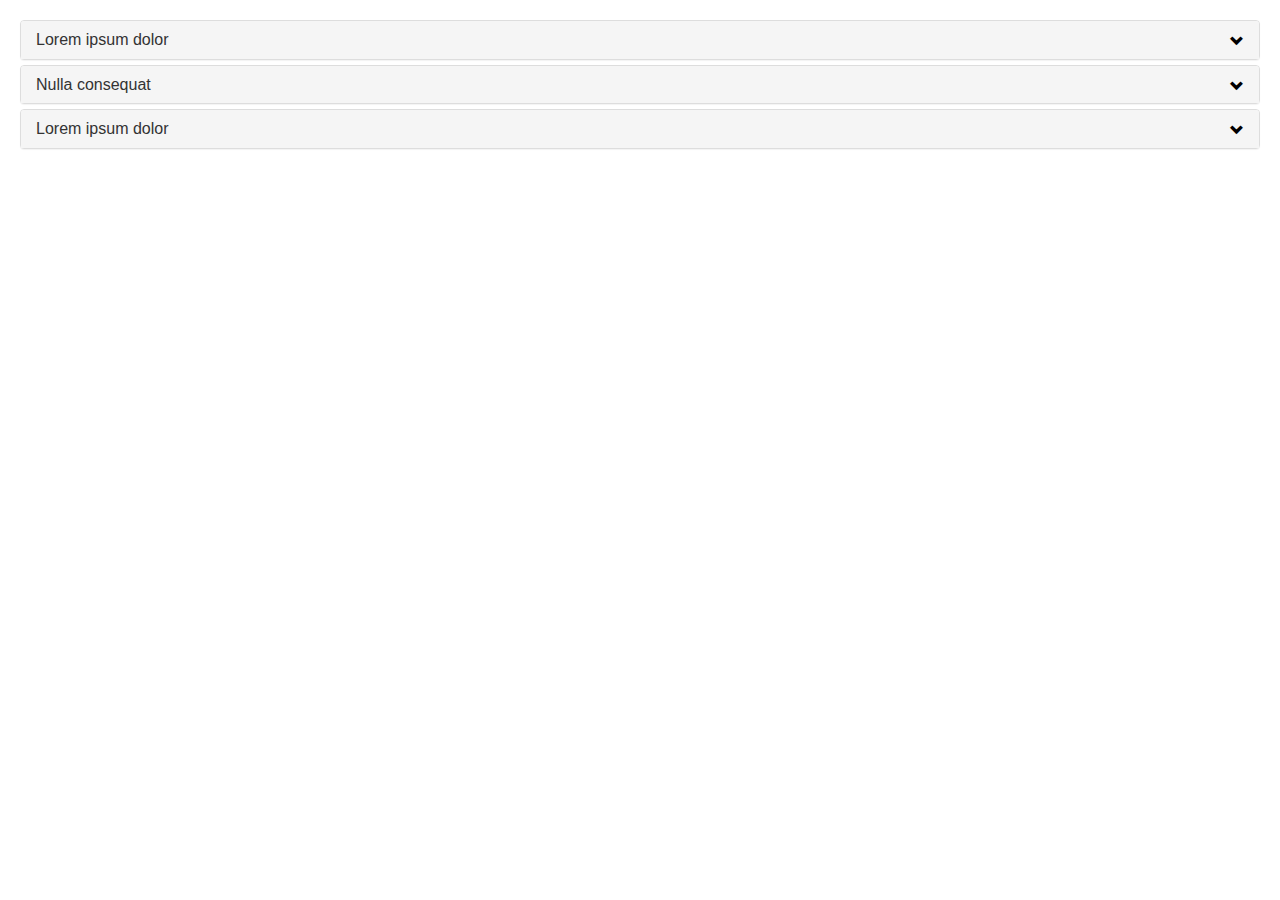
<file: contenedor-acordeon/contenedor-acordeon/index.html>
<!DOCTYPE html>
<html lang="es">
<head>
	<meta charset="utf-8" />
	<title>Contenedor Acordeón</title>
  <meta name="viewport" content="width=device-width, initial-scale=1">
	<link rel="stylesheet" href="https://maxcdn.bootstrapcdn.com/bootstrap/3.3.7/css/bootstrap.min.css">
  <script src="https://ajax.googleapis.com/ajax/libs/jquery/3.3.1/jquery.min.js"></script>
  <script src="https://maxcdn.bootstrapcdn.com/bootstrap/3.3.7/js/bootstrap.min.js"></script>
  <style>
		.xs-text{
			font-size: 60%;
			text-align: center;
		}
		.btn{
			background-color:#f5F5f5;
			border-color:#DDD;
			color:#000;
			float:right;
			padding:0px;
			border-style: none;
		}
		.btn:after {
			font-family: "Glyphicons Halflings";
			content: "\e113";
			float: right;
			margin-left: 15px;
		}
		/* Icon when the collapsible content is hidden */
		.btn.collapsed:after {
			content: "\e114";
		}
		@media (max-width: 480px) {
    .body {
        font-size: 100%;
    }
		h4{
			font-size: 175%;
		}
		#accordion{
			font-size: 85%;
		}
		a{
			font-size: 85%;
		}
		.panel-heading{
			padding: 10px 10px;
		}
}
	</style>
</head>

<body>
<div style="margin:20px">
  <div class="panel-group" id="accordion">
    <div class="panel panel-default">
      <div class="panel-heading">
        <h4 class="panel-title">
          <a data-toggle="collapse" data-parent="#accordion" href="#collapse1">Lorem ipsum dolor
						<span class="btn collapsed" data-toggle="collapse" data-target="#collapse1" data-parent="#accordion" aria-expanded="true"></span>
					</a>
				</h4>
			</div>
			<div id="collapse1" class="panel-collapse collapse">
				<div class="panel-body">
					<div class="row">
						<div class="col-md-12">
							<p>Lorem ipsum dolor sit amet, consectetuer adipiscing elit. Aenean commodo ligula eget dolor. Aenean massa. Cum sociis natoque penatibus et magnis dis parturient montes, nascetur ridiculus mus. Donec quam felis, ultricies nec, pellentesque eu, pretium quis, sem.</p>
							<p>Nulla consequat massa quis enim. Donec pede justo, fringilla vel, aliquet nec, vulputate eget, arcu. In enim justo, rhoncus ut, imperdiet a, venenatis vitae, justo. Nullam dictum felis eu pede mollis pretium. Integer tincidunt. Cras dapibus. Vivamus elementum semper nisi. Aenean vulputate eleifend tellus. Aenean leo ligula, porttitor eu, consequat vitae, eleifend ac, enim. Aliquam lorem ante, dapibus in, viverra quis, feugiat a, </p>
							<div>
								<img src="img/imagen1.jpg" width="100%" height="auto" class="img-responsive" style="max-width:500px; margin-left:auto; margin-right:auto"><br>
								<span class="xs-text">(s. a.) <em>Cirugía y los residentes, Universidad de Washington</em> [fotografía] (2008).<br>
								Tomada de <a href="https://en.wikipedia.org/wiki/File:UW_surgery_and_residents.jpg#/media/File:UW_surgery_and_residents.jpg" target="_blank">https://en.wikipedia.org/wiki/File:UW_surgery_and_residents.jpg#/media/File:UW_surgery_and_residents.jpg</a>.</span>
							</div>
							<br />
						</div>
					</div>
				</div>
			</div>
    </div>
    <div class="panel panel-default">
      <div class="panel-heading">
        <h4 class="panel-title">
          <a data-toggle="collapse" data-parent="#accordion" href="#collapse2">Nulla consequat
						<span class="btn collapsed" data-toggle="collapse" data-target="#collapse2" data-parent="#accordion"></span>
					</a>
        </h4>
      </div>
      <div id="collapse2" class="panel-collapse collapse">
        <div class="panel-body">
					<div class="row">
						<div class="col-md-12">
							<p>Lorem ipsum dolor sit amet, consectetuer adipiscing elit. Aenean commodo ligula eget dolor. Aenean massa. Cum sociis natoque penatibus et magnis dis parturient montes, nascetur ridiculus mus. Donec quam felis, ultricies nec, pellentesque eu, pretium quis, sem.</p>
							<p>Nulla consequat massa quis enim. Donec pede justo, fringilla vel, aliquet nec, vulputate eget, arcu. In enim justo, rhoncus ut, imperdiet a, venenatis vitae, justo. Nullam dictum felis eu pede mollis pretium. Integer tincidunt. Cras dapibus. Vivamus elementum semper nisi. Aenean vulputate eleifend tellus. Aenean leo ligula, porttitor eu, consequat vitae, eleifend ac, enim. Aliquam lorem ante, dapibus in, viverra quis, feugiat a, </p>
							<div>
								<img src="img/imagen2.jpg" width="100%" height="auto" class="img-responsive" style="max-width:500px;margin-left:auto; margin-right:auto" /><br>
								<span class="xs-text">ReSurge International. (2005). Uso de prendas de compresión (máscara de la cara) para controlar la formación de cicatrices [fotografía]. <br>
								Tomada de <a href="https://flic.kr/p/2pTCb" target="_blank">https://flic.kr/p/2pTCb</a></span>
							</div>
							<br>
						</div>
					</div>
				</div>
			</div>
    </div>
		<div class="panel panel-default">
			<div class="panel-heading">
				<h4 class="panel-title">
					<a data-toggle="collapse" data-parent="#accordion" href="#collapse3">Lorem ipsum dolor
						<span class="btn collapsed" data-toggle="collapse" data-target="#collapse3" data-parent="#accordion"></span>
					</a>
				</h4>
			</div>
			<div id="collapse3" class="panel-collapse collapse">
				<div class="panel-body">
					<div class="row">
						<div class="col-md-12">
							<p>La silicona se puede encontrar en gel o en láminas que se aplican por lapsos de 18 horas durante al menos tres meses. Se aduce que logra aplanar y mejorar la elasticidad de la piel afectada, al proveer de un ambiente oclusivo húmedo y el desarrollo de fuerzas electroestáticas.</p>
							<div>
								<img src="img/imagen3.jpg" width="100%" height="auto" class="img-responsive" style="max-width:500px;margin-left:auto; margin-right:auto"><br>
								<span class="xs-text">ReSurge International. (2005). Inserciones de silicona en gel y separadores Web para el estiramiento y tratamiento de cicatrices [fotografía]. <br>
								Tomada de <a href="https://flic.kr/p/2pQMA" target="_blank">https://flic.kr/p/2pQMA</a>.</span>
							</div>
							<br>
						</div>
					</div>
				</div>
			</div>
		</div>
  </div> 
</div>
    
</body>
</html>
</file>
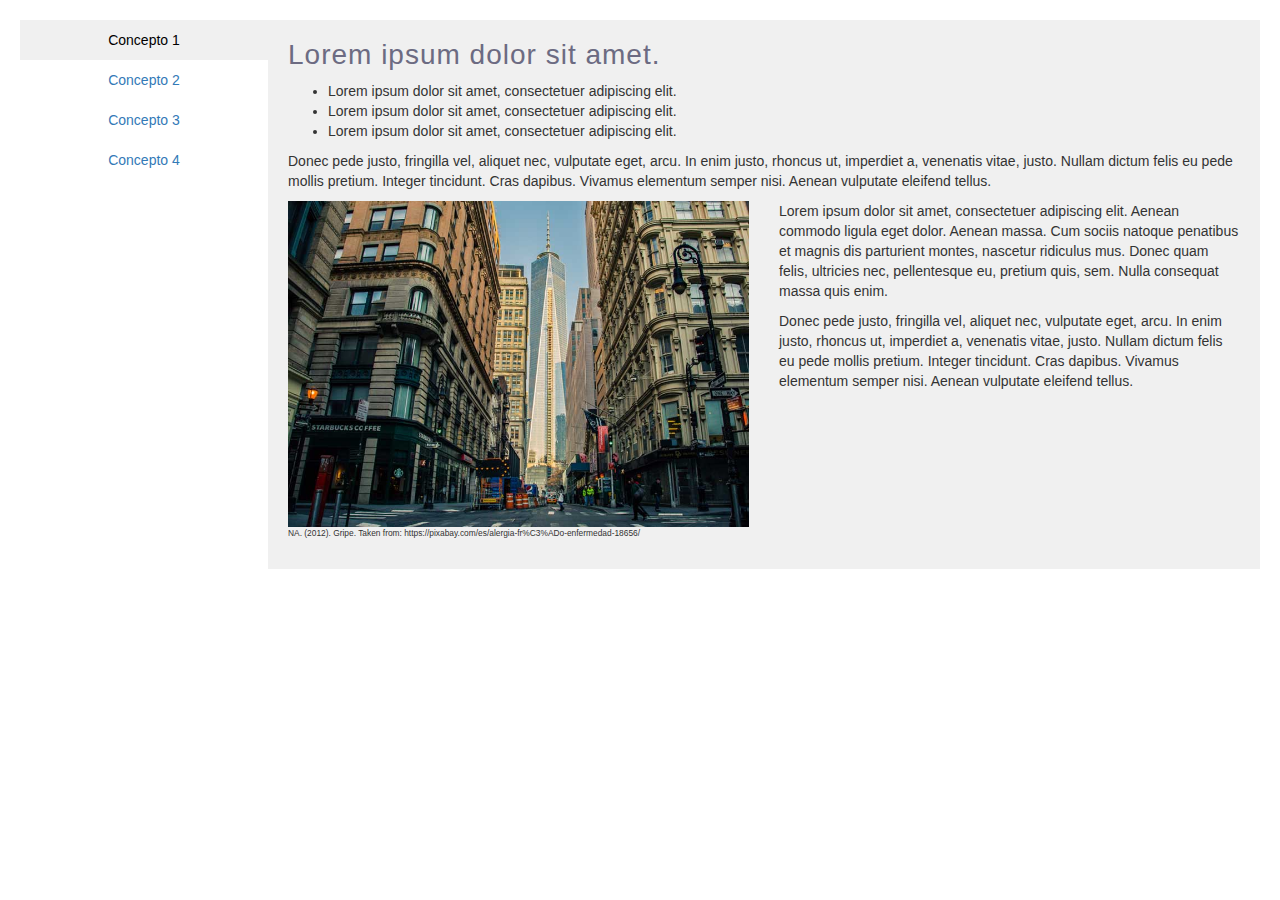
<file: fichero-conceptos-vertical/fichero-conceptos-vertical/index.html>
<!DOCTYPE html>
<html lang="en">
<head>
	<title>Fichero de Conceptos Vertical v1.1</title>
	<meta charset="utf-8">
	<meta name="viewport" content="width=device-width, initial-scale=1">
	<link rel="stylesheet" href="https://maxcdn.bootstrapcdn.com/bootstrap/3.3.7/css/bootstrap.min.css">
	<script src="https://ajax.googleapis.com/ajax/libs/jquery/3.3.1/jquery.min.js"></script>
	<script src="https://maxcdn.bootstrapcdn.com/bootstrap/3.3.7/js/bootstrap.min.js"></script>
	<style>
		.xs-text{
			font-size: 60%;
		}
		.headings-int{
			font-family: 'Open Sans', sans-serif;
			color:#6c6b82;
			letter-spacing: 1px;
			font-size: 2em;
			margin-top: 0;
		}
		/* .tab-content{
			background-color: cadetblue;
			padding: 20px;
			border-width: thin;
			border-color: #ddd;
			border-style: none solid solid solid;
			margin: 20px 0;
		} */
		.tab {
			float: left;
			width: 20%;
			height: 300px;
		}

		/* Style the buttons inside the tab */
		.tab button {
			display: block;
			background-color: inherit;
			color: #337ab7;
			padding: 10px;
			width: 100%;
			border: none;
			outline: none;
			text-align: center;
			cursor: pointer;
			transition: 0.3s;
		}

		/* Change background color of buttons on hover */
		.tab button:hover {
			background-color: #f8f8f8;
		}

		/* Create an active/current "tab button" class */
		.tab button.active {
			color: #000;
			background-color: #f0f0f0;
		}

		/* Style the tab content */
		.tabcontent {
			float: left;
			padding: 20px;
			width: 80%;
			border-left: none;
			background-color:#f0f0f0;
			margin-bottom: 20px;
			opacity: 1;
			animation: fade 0.2s linear;
			}
			@keyframes fade {
				0% { opacity: 0 }
				100% { opacity: 1 }
			}
			@media (max-width: 900px) {
			.tabcontent{
				font-size: 12px;
			}
		}
</style>
</head>
<body>
<div style="margin:20px">
	<div class="tab">
		<button class="tablinks" onclick="abrirFicha(event, 'conc1')" id="defaultOpen">Concepto 1</button>
		<button class="tablinks" onclick="abrirFicha(event, 'conc2')">Concepto 2</button>
		<button class="tablinks" onclick="abrirFicha(event, 'conc3')">Concepto 3</button>
		<button class="tablinks" onclick="abrirFicha(event, 'conc4')">Concepto 4</button>
	</div>

	<div id="conc1" class="tabcontent">
		<h3 class="headings-int">Lorem ipsum dolor sit amet.</h3>
		<ul>
			<li>Lorem ipsum dolor sit amet, consectetuer adipiscing elit.</li>
			<li>Lorem ipsum dolor sit amet, consectetuer adipiscing elit.</li>
			<li>Lorem ipsum dolor sit amet, consectetuer adipiscing elit.</li>
		</ul>
		<p>Donec pede justo, fringilla vel, aliquet nec, vulputate eget, arcu.  In  enim justo, rhoncus ut, imperdiet a, venenatis vitae, justo.  Nullam  dictum felis eu pede mollis pretium.  Integer tincidunt.  Cras dapibus.   Vivamus elementum semper nisi.  Aenean vulputate eleifend tellus.</p>
		<div class="row">
			<div class="col-sm-6 col-md-6 col-lg-6"> <img class="img-responsive" width="100%" src="img/imagen1.jpg" alt="Imagen1">
				<p class="xs-text">NA. (2012). Gripe. Taken from: https://pixabay.com/es/alergia-fr%C3%ADo-enfermedad-18656/</p>
			</div>
			<div class="col-sm-6 col-md-6 col-lg-6">
				<p>Lorem ipsum dolor sit amet, consectetuer adipiscing elit. Aenean commodo ligula eget dolor. Aenean massa. Cum sociis natoque penatibus et magnis dis parturient montes, nascetur ridiculus mus. Donec quam felis, ultricies nec, pellentesque eu, pretium quis, sem. Nulla consequat massa quis enim.</p>
				<p>Donec pede justo, fringilla vel, aliquet nec, vulputate eget, arcu. In enim justo, rhoncus ut, imperdiet a, venenatis vitae, justo. Nullam dictum felis eu pede mollis pretium. Integer tincidunt. Cras dapibus. Vivamus elementum semper nisi. Aenean vulputate eleifend tellus. </p>
			</div>
		</div>
	</div>

	<div id="conc2" class="tabcontent">
		<h3 class="headings-int">Lorem ipsum dolor.</h3>
		<p>Donec quam felis, ultricies nec, pellentesque eu, pretium quis, sem. </p>
		<div class="row">
			<div class="col-sm-6 col-md-6 col-lg-6"> <img class="img-responsive" width="100%" src="img/imagen3.jpg" alt="Imagen1">
				<p class="xs-text">NA. (2012). Blogs. Taken from: https://pixabay.com/es/blogs-equipo-mujeres-ni%C3%B1a-internet-15968/</p>
				<ul class="list-int">
					<li>Aenean commodo ligula eget dolor. Aenean massa.</li>
					<li>Aenean commodo ligula eget dolor. Aenean massa.</li>
				</ul>
			</div>
			<div class="col-sm-6 col-md-6 col-lg-6"> <img class="img-responsive" width="100%" src="img/imagen1.jpg" alt="Imagen1">
				<p class="xs-text">NA. (2012). Blogs. Taken from: https://pixabay.com/es/blogs-equipo-mujeres-ni%C3%B1a-internet-15968/</p>
				<ul class="list-int">
					<li>Aenean commodo ligula eget dolor. Aenean massa. </li>
					<li>Aenean commodo ligula eget dolor. Aenean massa.</li>
				</ul>
			</div>
		</div>
		<div class="row">
			<div class="col-sm-6 col-md-6 col-lg-6"> <img class="img-responsive" width="100%" src="img/imagen2.jpg" alt="Imagen1">
				<p class="xs-text">NA. (2012). Blogs. Taken from: https://pixabay.com/es/blogs-equipo-mujeres-ni%C3%B1a-internet-15968/</p>
				<ul class="list-int">
					<li>Aenean commodo ligula eget dolor. Aenean massa.</li>
					<li>Aenean commodo ligula eget dolor. Aenean massa. </li>
				</ul>
			</div>
			<div class="col-sm-6 col-md-6 col-lg-6"> <img class="img-responsive" width="100%" src="img/imagen3.jpg" alt="Imagen1">
				<p class="xs-text">NA. (2012). Blogs. Taken from: https://pixabay.com/es/blogs-equipo-mujeres-ni%C3%B1a-internet-15968/</p>
				<ul class="list-int">
					<li>Aenean commodo ligula eget dolor. Aenean massa.</li>
					<li>Aenean commodo ligula eget dolor. Aenean massa.</li>
				</ul>
			</div>
		</div>
	</div>

	<div id="conc3" class="tabcontent">
		<h3 class="headings-int">Lorem ipsum dolor sit amet.</h3>
		<p>Donec quam felis, ultricies nec, pellentesque eu, pretium quis, sem. </p>
		<ul>
			<li>Lorem ipsum dolor sit amet, consectetuer adipiscing elit.</li>
			<li>Lorem ipsum dolor sit amet, consectetuer adipiscing elit.</li>
		</ul>
		<div class="row">
			<div class="col-sm-3 col-md-3 col-lg-3"> <img class="img-responsive" width="100%" src="img/imagen1.jpg" alt="Imagen1">
				<p class="xs-text">NA. (2012). Blogs. Taken from: https://pixabay.com/es/blogs-equipo-mujeres-ni%C3%B1a-internet-15968/</p>
				<ul class="list-int">
					<li>Aenean commodo ligula eget dolor. Aenean massa. </li>
					<li>Aenean commodo ligula eget dolor. Aenean massa.</li>
				</ul>
			</div>
			<div class="col-sm-6 col-md-6 col-lg-6"> <img class="img-responsive" width="100%" src="img/imagen3.jpg" alt="Imagen1">
				<p class="xs-text">NA. (2012). Blogs. Taken from: https://pixabay.com/es/blogs-equipo-mujeres-ni%C3%B1a-internet-15968/</p>
				<ul class="list-int">
					<li>Aenean commodo ligula eget dolor. Aenean massa.</li>
				</ul>
			</div>
			<div class="col-sm-3 col-md-3 col-lg-3"> <img class="img-responsive" width="100%" src="img/imagen2.jpg" alt="Imagen1">
				<p class="xs-text">NA. (2012). Blogs. Taken from: https://pixabay.com/es/blogs-equipo-mujeres-ni%C3%B1a-internet-15968/</p>
				<ul class="list-int">
					<li>Aenean commodo ligula eget dolor. Aenean massa.</li>
					<li>Aenean commodo ligula eget dolor. Aenean massa. </li>
					<li>Aenean commodo ligula eget dolor. Aenean massa. </li>
				</ul>
			</div>
		</div>
	</div>

	<div id="conc4" class="tabcontent">
		<h3 class="headings-int">Lorem ipsum dolor sit amet.</h3>
		<ul>
			<li>Lorem ipsum dolor sit amet, consectetuer adipiscing elit.</li>
			<li>Lorem ipsum dolor sit amet, consectetuer adipiscing elit.</li>
			<li>Lorem ipsum dolor sit amet, consectetuer adipiscing elit.</li>
		</ul>
		<p>Donec pede justo, fringilla vel, aliquet nec, vulputate eget, arcu.  In  enim justo, rhoncus ut, imperdiet a, venenatis vitae, justo.  Nullam  dictum felis eu pede mollis pretium.  Integer tincidunt.  Cras dapibus.   Vivamus elementum semper nisi.  Aenean vulputate eleifend tellus.</p>
		<div class="row">
			<div class="col-sm-12 col-md-12 col-lg-12"> <img class="img-responsive" width="100%" src="img/imagen3.jpg" alt="Imagen1">
				<p class="xs-text">NA. (2012). Gripe. Taken from: https://pixabay.com/es/alergia-fr%C3%ADo-enfermedad-18656/</p>
			</div>
		</div>
	</div>
</div>
<script>
	function abrirFicha(evt, ficha) {
		var i, tabcontent, tablinks;

		tabcontent = document.getElementsByClassName("tabcontent");
		for (i = 0; i < tabcontent.length; i++) {
			tabcontent[i].style.display = "none";
		}
		tablinks = document.getElementsByClassName("tablinks");
		for (i = 0; i < tablinks.length; i++) {
			tablinks[i].className = tablinks[i].className.replace(" active", "");
		}
		document.getElementById(ficha).style.display = "block";
		evt.currentTarget.className += " active fade in";
	}

	// Get the element with id="defaultOpen" and click on it
	document.getElementById("defaultOpen").click();
</script>

</body>
</html>
</file>
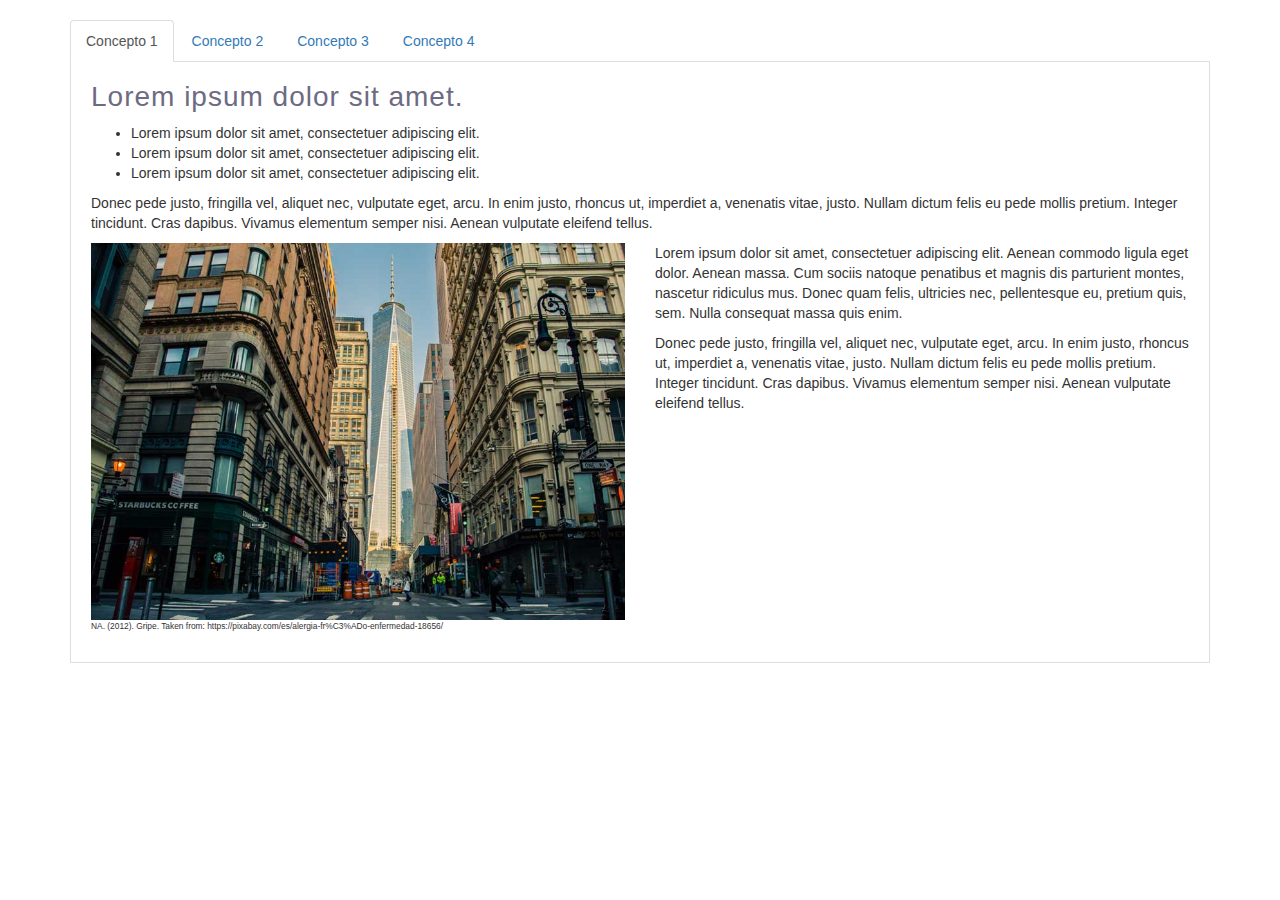
<file: fichero-conceptos/fichero-conceptos/index.html>
<!DOCTYPE html>
<html lang="es">
<head>
	<title>Fichero de Conceptos</title>
	<meta charset="utf-8">
	<meta name="viewport" content="width=device-width, initial-scale=1">
	<link rel="stylesheet" href="https://maxcdn.bootstrapcdn.com/bootstrap/3.3.7/css/bootstrap.min.css">
	<script src="https://ajax.googleapis.com/ajax/libs/jquery/3.3.1/jquery.min.js"></script>
	<script src="https://maxcdn.bootstrapcdn.com/bootstrap/3.3.7/js/bootstrap.min.js"></script>
	<style>
		.xs-text{
			font-size: 60%;
		}
		.headings-int{
			font-family: 'Open Sans', sans-serif;
			color:#6c6b82;
			letter-spacing: 1px;
			font-size: 2em;
			margin-top: 0;
		}
		.tab-content{
			/* background-color: cadetblue; */
			padding: 20px;
			border-width: thin;
			border-color: #ddd;
			border-style: none solid solid solid;
			margin-bottom: 20px;
		}
		@media (max-width: 900px) {
			.tab-content{
				font-size: 12px;
			}
		}
	</style>
</head>
<body>
<div class="container">
	<!-- <h2>Descripción</h2>
	<p>En este recurso se da clic en cada concepto para que muestre su información correspondiente.<br />
		Se recomienda la inclusión de imágenes para reforzar los contenidos textuales.
	</p>
 -->
	<ul class="nav nav-tabs" style="padding-top: 20px;">
		<li class="active"><a data-toggle="tab" href="#conc1">Concepto 1</a></li>
		<li><a data-toggle="tab" href="#conc2">Concepto 2</a></li>
		<li><a data-toggle="tab" href="#conc3">Concepto 3</a></li>
		<li><a data-toggle="tab" href="#conc4">Concepto 4</a></li>
	</ul>

	<div class="tab-content">
		<div id="conc1" class="tab-pane fade in active">
			<h3 class="headings-int">Lorem ipsum dolor sit amet.</h3>
			<ul>
				<li>Lorem ipsum dolor sit amet, consectetuer adipiscing elit.</li>
				<li>Lorem ipsum dolor sit amet, consectetuer adipiscing elit.</li>
				<li>Lorem ipsum dolor sit amet, consectetuer adipiscing elit.</li>
			</ul>
			<p>Donec pede justo, fringilla vel, aliquet nec, vulputate eget, arcu.  In  enim justo, rhoncus ut, imperdiet a, venenatis vitae, justo.  Nullam  dictum felis eu pede mollis pretium.  Integer tincidunt.  Cras dapibus.   Vivamus elementum semper nisi.  Aenean vulputate eleifend tellus.</p>
			<div class="row">
				<div class="col-sm-6 col-md-6 col-lg-6"> <img class="img-responsive" width="100%" src="img/imagen1.jpg" alt="Imagen1">
					<p class="xs-text">NA. (2012). Gripe. Taken from: https://pixabay.com/es/alergia-fr%C3%ADo-enfermedad-18656/</p>
				</div>
				<div class="col-sm-6 col-md-6 col-lg-6">
					<p>Lorem ipsum dolor sit amet, consectetuer adipiscing elit. Aenean commodo ligula eget dolor. Aenean massa. Cum sociis natoque penatibus et magnis dis parturient montes, nascetur ridiculus mus. Donec quam felis, ultricies nec, pellentesque eu, pretium quis, sem. Nulla consequat massa quis enim.</p>
					<p>Donec pede justo, fringilla vel, aliquet nec, vulputate eget, arcu. In enim justo, rhoncus ut, imperdiet a, venenatis vitae, justo. Nullam dictum felis eu pede mollis pretium. Integer tincidunt. Cras dapibus. Vivamus elementum semper nisi. Aenean vulputate eleifend tellus. </p>
				</div>
			</div>
		</div>
		<div id="conc2" class="tab-pane fade">
			<h3 class="headings-int">Lorem ipsum dolor.</h3>
			<p>Donec quam felis, ultricies nec, pellentesque eu, pretium quis, sem. </p>
			<div class="row">
				<div class="col-sm-6 col-md-6 col-lg-6"> <img class="img-responsive" width="100%" src="img/imagen3.jpg" alt="Imagen1">
					<p class="xs-text">NA. (2012). Blogs. Taken from: https://pixabay.com/es/blogs-equipo-mujeres-ni%C3%B1a-internet-15968/</p>
					<ul class="list-int">
						<li>Aenean commodo ligula eget dolor. Aenean massa.</li>
						<li>Aenean commodo ligula eget dolor. Aenean massa.</li>
					</ul>
				</div>
				<div class="col-sm-6 col-md-6 col-lg-6"> <img class="img-responsive" width="100%" src="img/imagen1.jpg" alt="Imagen1">
					<p class="xs-text">NA. (2012). Blogs. Taken from: https://pixabay.com/es/blogs-equipo-mujeres-ni%C3%B1a-internet-15968/</p>
					<ul class="list-int">
						<li>Aenean commodo ligula eget dolor. Aenean massa. </li>
						<li>Aenean commodo ligula eget dolor. Aenean massa.</li>
					</ul>
				</div>
			</div>
			<div class="row">
				<div class="col-sm-6 col-md-6 col-lg-6"> <img class="img-responsive" width="100%" src="img/imagen2.jpg" alt="Imagen1">
					<p class="xs-text">NA. (2012). Blogs. Taken from: https://pixabay.com/es/blogs-equipo-mujeres-ni%C3%B1a-internet-15968/</p>
					<ul class="list-int">
						<li>Aenean commodo ligula eget dolor. Aenean massa.</li>
						<li>Aenean commodo ligula eget dolor. Aenean massa. </li>
					</ul>
				</div>
				<div class="col-sm-6 col-md-6 col-lg-6"> <img class="img-responsive" width="100%" src="img/imagen3.jpg" alt="Imagen1">
					<p class="xs-text">NA. (2012). Blogs. Taken from: https://pixabay.com/es/blogs-equipo-mujeres-ni%C3%B1a-internet-15968/</p>
					<ul class="list-int">
						<li>Aenean commodo ligula eget dolor. Aenean massa.</li>
						<li>Aenean commodo ligula eget dolor. Aenean massa.</li>
					</ul>
				</div>
			</div>
		</div>
		<div id="conc3" class="tab-pane fade">
			<h3 class="headings-int">Lorem ipsum dolor sit amet.</h3>
			<p>Donec quam felis, ultricies nec, pellentesque eu, pretium quis, sem. </p>
			<ul>
				<li>Lorem ipsum dolor sit amet, consectetuer adipiscing elit.</li>
				<li>Lorem ipsum dolor sit amet, consectetuer adipiscing elit.</li>
			</ul>
			<div class="row">
				<div class="col-sm-3 col-md-3 col-lg-3"> <img class="img-responsive" width="100%" src="img/imagen1.jpg" alt="Imagen1">
					<p class="xs-text">NA. (2012). Blogs. Taken from: https://pixabay.com/es/blogs-equipo-mujeres-ni%C3%B1a-internet-15968/</p>
					<ul class="list-int">
						<li>Aenean commodo ligula eget dolor. Aenean massa. </li>
						<li>Aenean commodo ligula eget dolor. Aenean massa.</li>
					</ul>
				</div>
				<div class="col-sm-6 col-md-6 col-lg-6"> <img class="img-responsive" width="100%" src="img/imagen3.jpg" alt="Imagen1">
					<p class="xs-text">NA. (2012). Blogs. Taken from: https://pixabay.com/es/blogs-equipo-mujeres-ni%C3%B1a-internet-15968/</p>
					<ul class="list-int">
						<li>Aenean commodo ligula eget dolor. Aenean massa.</li>
					</ul>
				</div>
				<div class="col-sm-3 col-md-3 col-lg-3"> <img class="img-responsive" width="100%" src="img/imagen2.jpg" alt="Imagen1">
					<p class="xs-text">NA. (2012). Blogs. Taken from: https://pixabay.com/es/blogs-equipo-mujeres-ni%C3%B1a-internet-15968/</p>
					<ul class="list-int">
						<li>Aenean commodo ligula eget dolor. Aenean massa.</li>
						<li>Aenean commodo ligula eget dolor. Aenean massa. </li>
						<li>Aenean commodo ligula eget dolor. Aenean massa. </li>
					</ul>
				</div>
			</div>
		</div>
		<div id="conc4" class="tab-pane fade">
			<h3 class="headings-int">Lorem ipsum dolor sit amet.</h3>
			<ul>
				<li>Lorem ipsum dolor sit amet, consectetuer adipiscing elit.</li>
				<li>Lorem ipsum dolor sit amet, consectetuer adipiscing elit.</li>
				<li>Lorem ipsum dolor sit amet, consectetuer adipiscing elit.</li>
			</ul>
			<p>Donec pede justo, fringilla vel, aliquet nec, vulputate eget, arcu.  In  enim justo, rhoncus ut, imperdiet a, venenatis vitae, justo.  Nullam  dictum felis eu pede mollis pretium.  Integer tincidunt.  Cras dapibus.   Vivamus elementum semper nisi.  Aenean vulputate eleifend tellus.</p>
			<div class="row">
				<div class="col-sm-12 col-md-12 col-lg-12"> <img class="img-responsive" width="100%" src="img/imagen3.jpg" alt="Imagen1">
					<p class="xs-text">NA. (2012). Gripe. Taken from: https://pixabay.com/es/alergia-fr%C3%ADo-enfermedad-18656/</p>
				</div>
			</div>
		</div>
	</div>
</div>

</body>
</html>
</file>
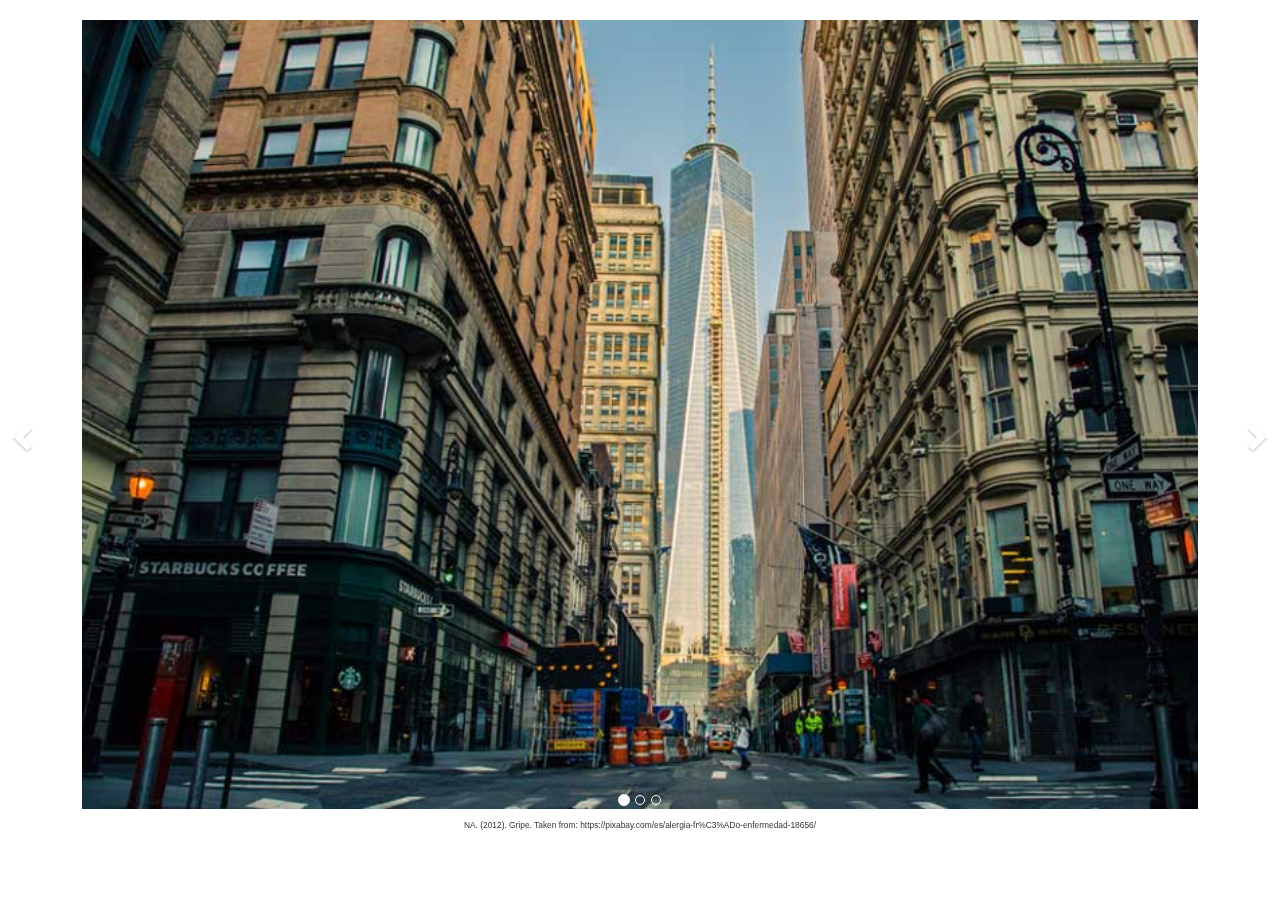
<file: galeria-imagenes/galeria-imagenes/index.html>
<!DOCTYPE html>
<html lang="es">
<head>
  <title>Galería de Imágenes (Carrusel)</title>
  <meta charset="utf-8">
  <meta name="viewport" content="width=device-width, initial-scale=1">
  <link rel="stylesheet" href="https://maxcdn.bootstrapcdn.com/bootstrap/3.3.7/css/bootstrap.min.css">
  <script src="https://ajax.googleapis.com/ajax/libs/jquery/3.3.1/jquery.min.js"></script>
  <script src="https://maxcdn.bootstrapcdn.com/bootstrap/3.3.7/js/bootstrap.min.js"></script>
  <style>
    .carousel-inner > .item > img,
    .carousel-inner > .item > a > img {
      margin: auto;
    }
    .xs-text{
      font-size: 60%;
      text-align: center;
      padding-top: 10px;
    }
    a.left1, a.right1{
      margin: 20% 0;
      width: 0%;
    }
    .responsive{
      width: 90%;
      max-width: 300px;
      height: auto;
    }
	</style>
  </head>
<body>

<div style="margin:20px">
  <div id="myCarousel" class="carousel slide" data-ride="carousel">
    <!-- Indicators -->
    <ol class="carousel-indicators">
      <li data-target="#myCarousel" data-slide-to="0" class="active"></li>
      <li data-target="#myCarousel" data-slide-to="1"></li>
      <li data-target="#myCarousel" data-slide-to="2"></li>
    </ol>

    <!-- bloque para imagenes -->
    <div class="carousel-inner">
      <div class="item active">
        <img src="img/imagen1.jpg" alt="Imagen 1" class="responsive">
        <p class="xs-text">NA. (2012). Gripe. Taken from: https://pixabay.com/es/alergia-fr%C3%ADo-enfermedad-18656/</p>
      </div>

      <div class="item">
        <img src="img/imagen2.jpg" alt="Imagen 2" class="responsive">
        <p class="xs-text">NA. (2012). Gripe. Taken from: https://pixabay.com/es/alergia-fr%C3%ADo-enfermedad-18656/</p>
      </div>
    
      <div class="item">
        <img src="img/imagen3.jpg" alt="Imagen 3" class="responsive">
        <p class="xs-text">NA. (2012). Gripe. Taken from: https://pixabay.com/es/alergia-fr%C3%ADo-enfermedad-18656/</p>
      </div>
    </div>

    <!-- controles izquierdo y derecho -->
    <a class="left left1 carousel-control" href="#myCarousel" data-slide="prev">
      <span class="glyphicon glyphicon-chevron-left"></span>
      <span class="sr-only">Anterior</span>
    </a>
    <a class="right right1 carousel-control" href="#myCarousel" data-slide="next">
      <span class="glyphicon glyphicon-chevron-right"></span>
      <span class="sr-only">Siguiente</span>
    </a>
  </div>
</div>

</body>
</html>
</file>
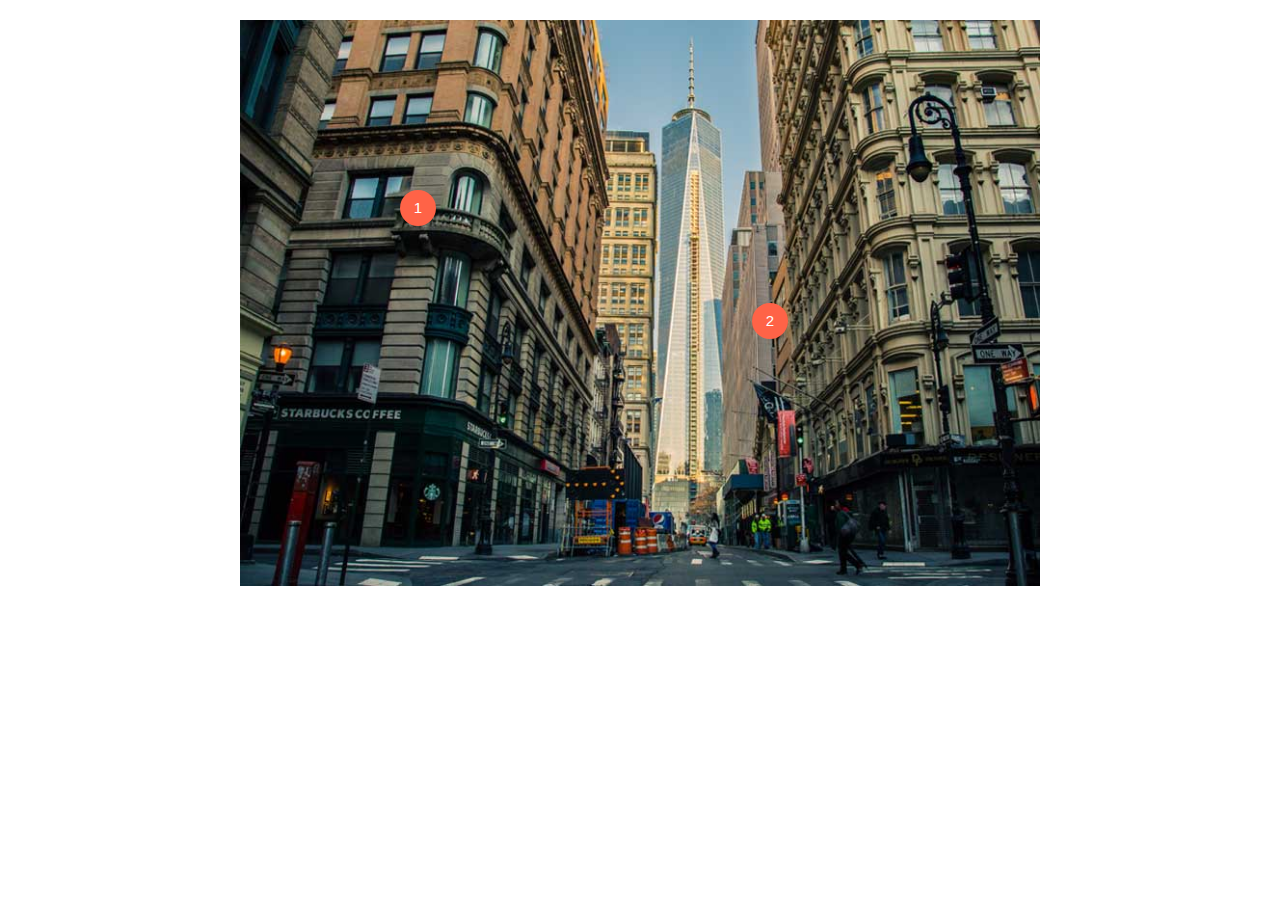
<file: hot-spot/hot-spot/index.html>
<!DOCTYPE html>
<html lang="es">
<head>
	<title>Nuevo Hot Spot</title>
	<meta charset="utf-8">
	<meta name="viewport" content="width=device-width, initial-scale=1">
	<link rel="stylesheet" href="https://maxcdn.bootstrapcdn.com/bootstrap/3.3.7/css/bootstrap.min.css">
	<script src="https://ajax.googleapis.com/ajax/libs/jquery/3.3.1/jquery.min.js"></script>
	<script src="https://maxcdn.bootstrapcdn.com/bootstrap/3.3.7/js/bootstrap.min.js"></script>
	<link rel="stylesheet" href="css/estilos_hotspot.css">
	<script src="js/hotspot.js"></script>
</head>

<body>
	<div class="map">
		<img src="img/imagen1.jpg" alt="" class="img-responsive" />
		<div class="map-item map-item1">
			<a class="marker marker1" href="#marker1">1</a>
			<aside id="marker1" class="map-popup">
				<h3 class="popup-title">Popup Title</h3>
				<p>Lorem ipsum dolor sit amet, consectetur adipisicing elit. Quia pariatur laudantium deserunt minima delectus illum dolor, nesciunt sit iure, debitis eligendi blanditiis, tempore quidem cupiditate quaerat incidunt sapiente aliquam?Lorem ipsum dolor sit amet, consectetur adipisicing elit. Quia pariatur laudantium deserunt minima delectus illum dolor, nesciunt sit iure, debitis eligendi blanditiis, tempore quidem cupiditate quaerat incidunt sapiente aliquam? Debitis!</p>
				<!-- <a class="btn" href="#">Find Out More</a> -->
			</aside>
		</div>
	
		<div class="map-item map-item2">
			<a class="marker marker2" href="#marker2">2</a>
			<aside id="marker2" class="map-popup">
				<h3 class="popup-title">Popup Title</h3>
				<p>Lorem ipsum dolor sit amet, consectetur adipisicing elit. Quia pariatur laudantium deserunt minima delectus illum dolor, sapiente aliquam? Debitis!</p>
				<!-- <a class="btn" href="#">Find Out More</a> -->
			</aside>
		</div>
	</div>
</body>
</html>
</file>
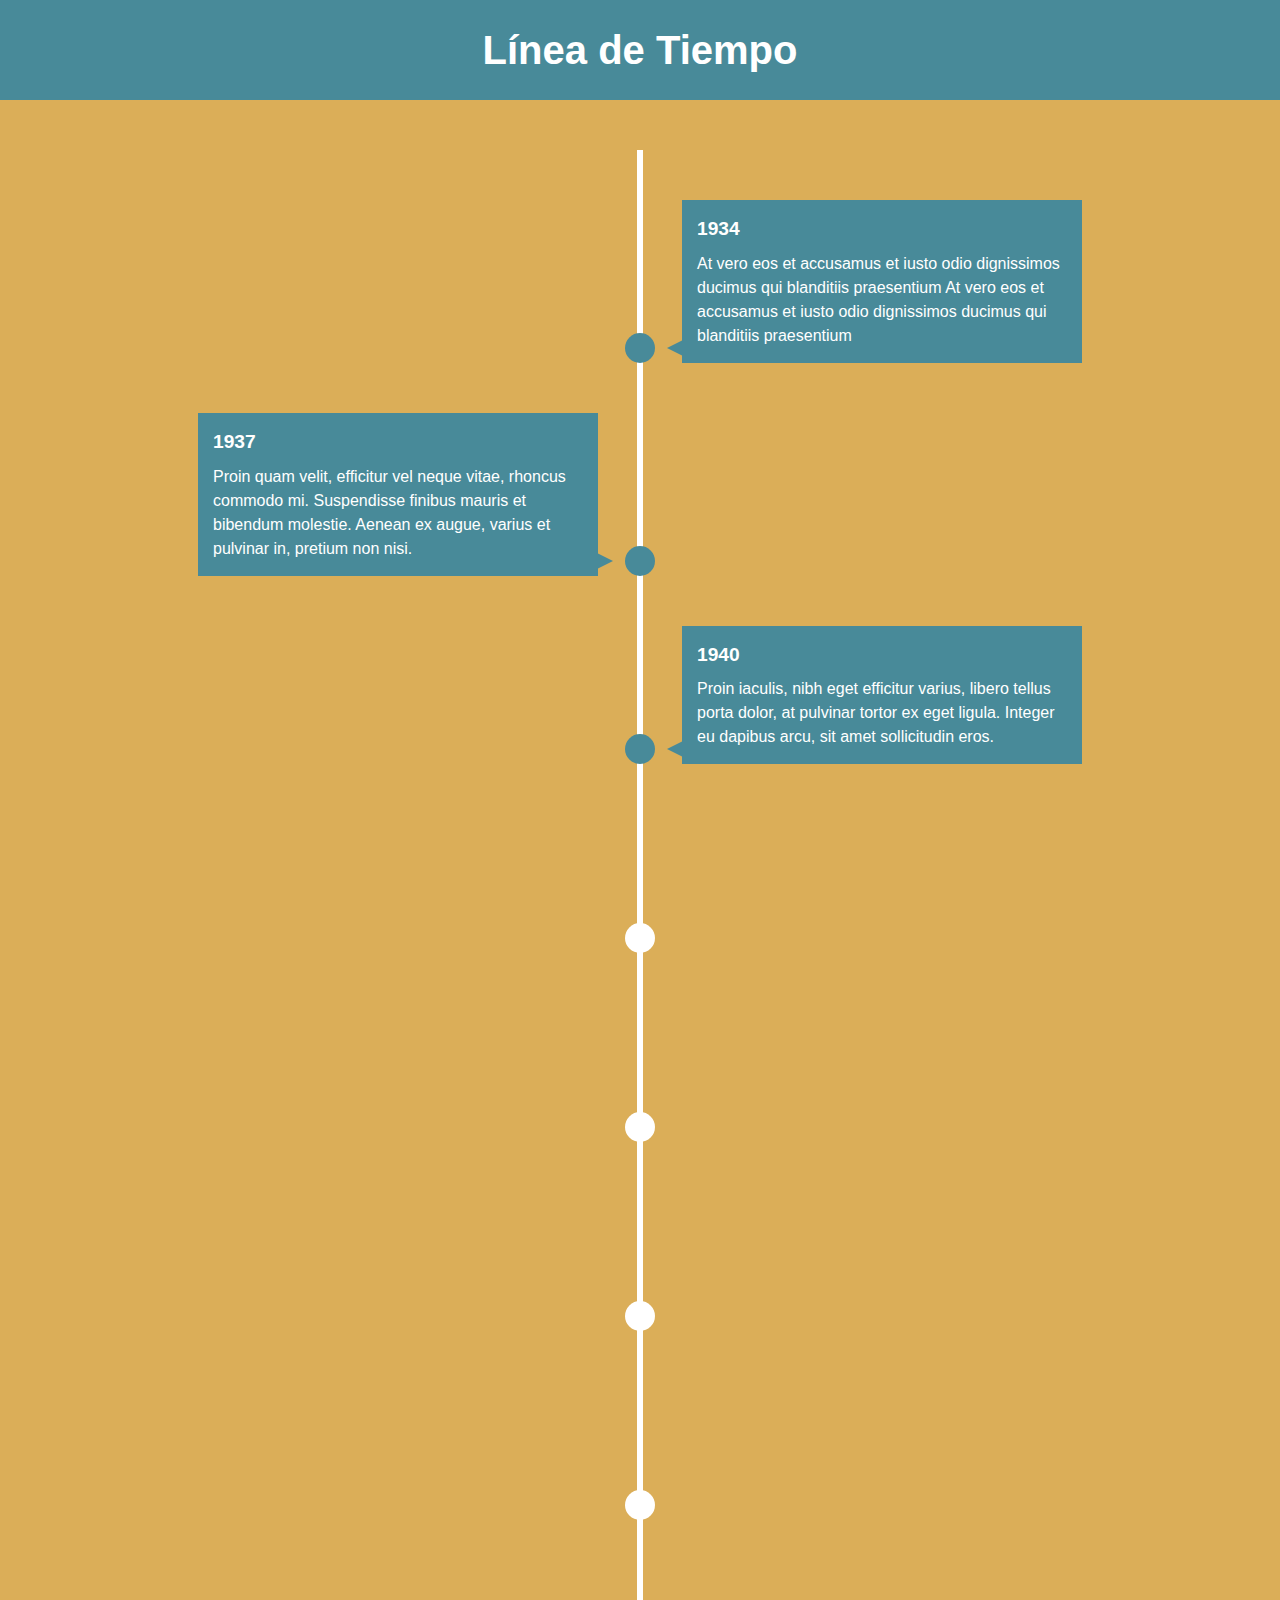
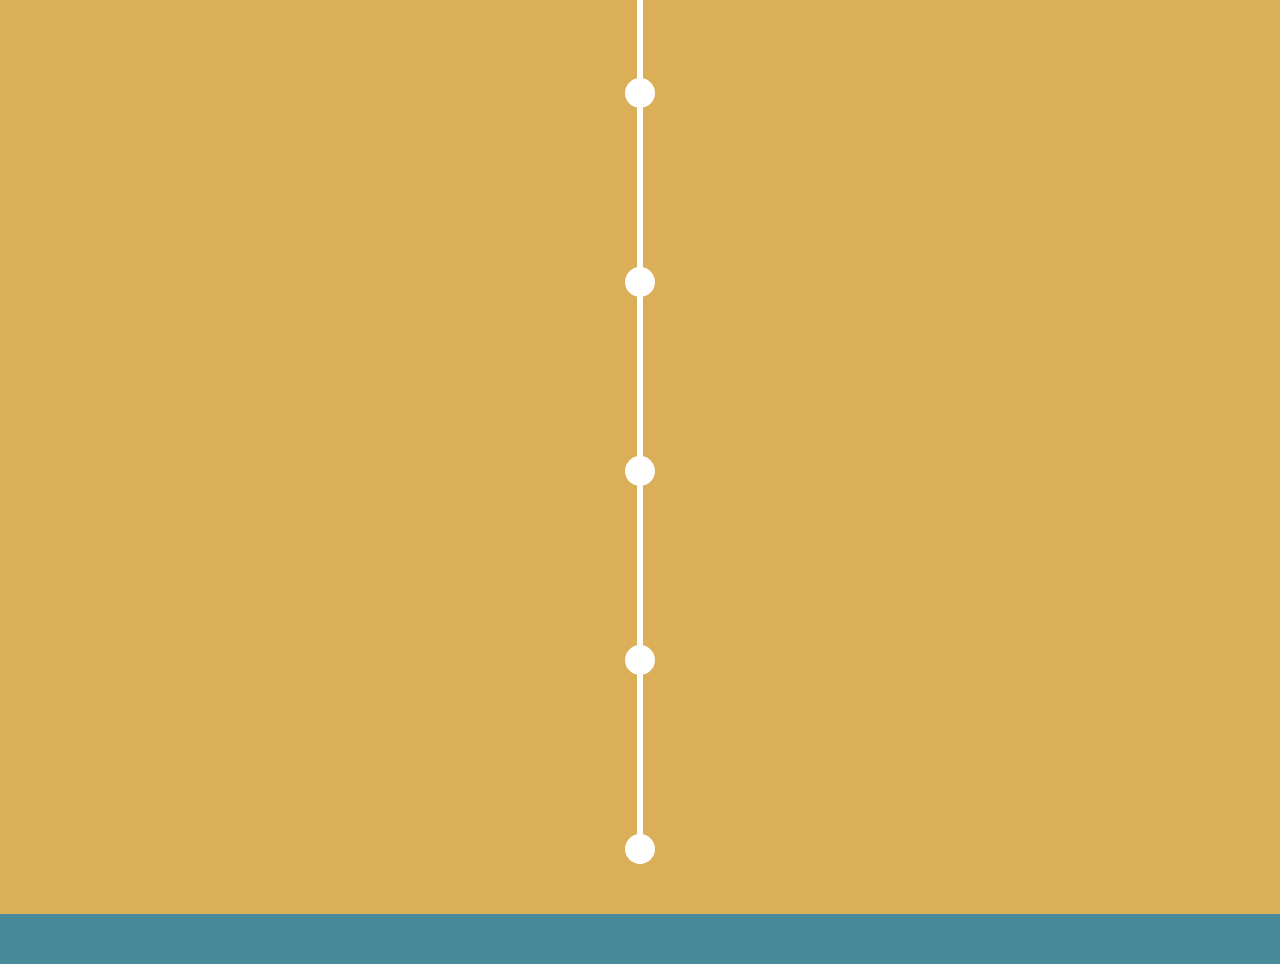
<file: linea-tiempo/linea-tiempo/index.html>
<!DOCTYPE html>
<html lang="es-MX">

<head>
    <!-- Global site tag (gtag.js) - Google Analytics -->
    <script async="" src="https://www.google-analytics.com/analytics.js"></script>
    <script>(function (i, s, o, g, r, a, m) { i["GoogleAnalyticsObject"] = r; i[r] = i[r] || function () { (i[r].q = i[r].q || []).push(arguments) }, i[r].l = 1 * new Date(); a = s.createElement(o), m = s.getElementsByTagName(o)[0]; a.async = 1; a.src = g; m.parentNode.insertBefore(a, m) })(window, document, "script", "https://www.google-analytics.com/analytics.js", "ga");
        ga("create", "UA-158134453-1", { "cookieDomain": "auto" });
        ga("set", "anonymizeIp", true);
        ga('set', 'dimension1', "CUAED");
        ga('set', 'dimension2', "RECURSOS EDUCATIVOS ABIERTOS");
        ga('set', 'dimension3', "RECURSOS EDUCATIVOS MULTIMEDIA");
        ga('set', 'dimension4', "2019");
        ga('set', 'dimension5', "CONTENIDO");
        ga('set', 'dimension6', "RC06-19");
        ga('set', 'dimension7', "LÍNEA DE TIEMPO");
        ga('set', 'dimension8', "VERSIÓN 1");
        ga("set", "metric1", 1); ga("set", "metric2", 2); ga("set", "metric3", 3); ga("set", "metric4", 4); ga("set", "metric5", 5); ga("set", "metric6", 6); ga("set", "metric7", 7); ga("set", "metric8", 8);
        ga("send", "pageview");
    </script>
    <title>Línea de tiempo</title>
    <meta charset="utf-8">
    <meta http-equiv="X-UA-Compatible" content="IE=edge,chrome=1">
    <meta name="viewport" content="width=device-width, initial-scale=1">
    <link href="css/estilos.css" rel="stylesheet" type="text/css">
    <link rel="icon" href="favicon.ico" type="image/x-icon" />
    <link rel="shortcut icon" href="favicon.ico" type="image/x-icon" />
</head>

<body>
    <section class="intro">
        <div class="container">
            <h1>Línea de Tiempo</h1>
        </div>
    </section>

    <section class="timeline">
        <ul>
            <li>
                <div>
                    <time>1934</time> At vero eos et accusamus et iusto odio dignissimos ducimus qui blanditiis
                    praesentium At vero eos et accusamus et iusto odio dignissimos ducimus qui blanditiis praesentium
                </div>
            </li>
            <li>
                <div>
                    <time>1937</time> Proin quam velit, efficitur vel neque vitae, rhoncus commodo mi. Suspendisse
                    finibus mauris et bibendum molestie. Aenean ex augue, varius et pulvinar in, pretium non nisi.
                </div>
            </li>
            <li>
                <div>
                    <time>1940</time> Proin iaculis, nibh eget efficitur varius, libero tellus porta dolor, at pulvinar
                    tortor ex eget ligula. Integer eu dapibus arcu, sit amet sollicitudin eros.
                </div>
            </li>
            <li>
                <div>
                    <time>1943</time> In mattis elit vitae odio posuere, nec maximus massa varius. Suspendisse varius
                    volutpat mattis. Vestibulum id magna est.
                </div>
            </li>
            <li>
                <div>
                    <time>1946</time> In mattis elit vitae odio posuere, nec maximus massa varius. Suspendisse varius
                    volutpat mattis. Vestibulum id magna est.
                </div>
            </li>
            <li>
                <div>
                    <time>1956</time> In mattis elit vitae odio posuere, nec maximus massa varius. Suspendisse varius
                    volutpat mattis. Vestibulum id magna est.
                </div>
            </li>
            <li>
                <div>
                    <time>1957</time> In mattis elit vitae odio posuere, nec maximus massa varius. Suspendisse varius
                    volutpat mattis. Vestibulum id magna est.
                </div>
            </li>
            <li>
                <div>
                    <time>1967</time> Aenean condimentum odio a bibendum rhoncus. Ut mauris felis, volutpat eget porta
                    faucibus, euismod quis ante.
                </div>
            </li>
            <li>
                <div>
                    <time>1977</time> Vestibulum porttitor lorem sed pharetra dignissim. Nulla maximus, dui a tristique
                    iaculis, quam dolor convallis enim, non dignissim ligula ipsum a turpis.
                </div>
            </li>
            <li>
                <div>
                    <time>1985</time> In mattis elit vitae odio posuere, nec maximus massa varius. Suspendisse varius
                    volutpat mattis. Vestibulum id magna est.
                </div>
            </li>
            <li>
                <div>
                    <time>2000</time> In mattis elit vitae odio posuere, nec maximus massa varius. Suspendisse varius
                    volutpat mattis. Vestibulum id magna est.
                </div>
            </li>
            <li>
                <div>
                    <time>2005</time> In mattis elit vitae odio posuere, nec maximus massa varius. Suspendisse varius
                    volutpat mattis. Vestibulum id magna est.
                </div>
            </li>
        </ul>
    </section>
    <script src="js/funciones.js"></script>
</body>

</html>
</file>
<file: hot-spot/hot-spot/css/estilos_hotspot.css>
body {
    font-family: 
      -apple-system, BlinkMacSystemFont, 
      "Segoe UI", "Roboto", "Oxygen", "Ubuntu", "Cantarell", "Fira Sans", "Droid Sans", 
      "Helvetica Neue", sans-serif;
    font-size: 100%;
    line-height: 1.5;
    margin: 20px;
  }
  
  a{
    font-size: 15px;
  }
  a:focus, a:hover{
    text-decoration: none;
  }
  img {
    max-width: 1000px;
    height: auto;
  }
  
  .map {
    position: relative;
    max-width: 800px;
    /* margin: auto; */
    margin-left: auto;
    margin-right: auto;
  }
  .map img {
    display: block;
    width: 100%;
  }
  
  .map-popup {
    position: absolute;
    left: 50%;
    top: 50%;
    z-index: 99;
    width: 60%;
    padding: 2rem;
    background-color: #fff;
    transition: all 300ms ease-in;
    transform: translate(-50%,-50%);
    box-shadow: 0 0 24px rgba(0,0,0,0.22);
    opacity: 0;
    visibility: hidden;
  }
  
  .map-popup > *:first-child { margin-top: 0; }
  .map-popup > *:last-child { margin-bottom: 0; }
  
  .map-popup.open {
    opacity: 1;
    visibility: visible;
  }
  
  .marker {
    position: absolute;
    z-index: 1;
    display: inline-block;
    width: 36px;
    height: 36px;
    color: #fff;
    line-height: 36px;
    text-align: center;
    text-decoration: none;
    border-radius: 50%;
    background-color: tomato;
    transition: all 300ms;
  }
  
  .marker1 {
    top: 30%;
    left: 20%;
  }
  .marker2 {
    top: 50%;
    left: 64%;
  }
  
  @media only screen and (min-width:48em) {
    .map-item {
      position: absolute;
      width: 36px;
      height: 36px;
      }
      .map-item .marker {
        top: auto;
        left: auto;
      }
    
    .map-item1 {
      top: 30%;
      left: 20%;
    }
    .map-item2 {
      top: 50%;
      left: 64%;
    }
    
    .map-popup {
      position: absolute;
      left: 58px;
      width: 280px;
      transform: translateY(-50%);
    }
    .map-popup:before {
      content: "";
      position: absolute;
      top: 50%;
      left: -16px;
      margin-top: -16px;
      width: 0;
      height: 0;
      border-style: solid;
      border-width: 16px 16px 16px 0;
      border-color: transparent #fff transparent transparent;
    }
    
    .map-popup.edge {
      left: auto;
      right: calc(100% + 24px);
    }
    .map-popup.edge:before {
      left: auto;
      right: -16px;
      border-width: 16px 0 16px 16px;
      border-color: transparent transparent transparent #fff;
    }
  }
</file>
<file: linea-tiempo/linea-tiempo/css/estilos.css>
*,
*::before,
*::after {
  margin: 0;
  padding: 0;
  box-sizing: border-box;
}

body {
  font: normal 16px/1.5 "Helvetica Neue", sans-serif;
  background: #488a99;
  color: #fff;
  overflow-x: hidden;
  padding-bottom: 50px;
}  /* INTRO SECTION
–––––––––––––––––––––––––––––––––––––––––––––––––– */

.intro {
  background: #488a99;
  padding: 20px 0;
}

.container {
  width: 90%;
  max-width: 1200px;
  margin: 0 auto;
  text-align: center;
}

h1 {
  font-size: 2.5rem;
}


/* TIMELINE
–––––––––––––––––––––––––––––––––––––––––––––––––– */

.timeline ul {
  background: #dbae58;
  padding: 50px 0;
}

.timeline ul li {
  list-style-type: none;
  position: relative;
  width: 6px;
  margin: 0 auto;
  padding-top: 50px;
  background: #fff;
}

.timeline ul li::after {
  content: '';
  position: absolute;
  left: 50%;
  bottom: 0;
  transform: translateX(-50%);
  width: 30px;
  height: 30px;
  border-radius: 50%;
  background: inherit;
}

.timeline ul li div {
  position: relative;
  bottom: 0;
  width: 400px;
  padding: 15px;
  background: #488a99;
}

.timeline ul li div::before {
  content: '';
  position: absolute;
  bottom: 7px;
  width: 0;
  height: 0;
  border-style: solid;
}

.timeline ul li:nth-child(odd) div {
  left: 45px;
}

.timeline ul li:nth-child(odd) div::before {
  left: -15px;
  border-width: 8px 16px 8px 0;
  border-color: transparent #488a99 transparent transparent;
}

.timeline ul li:nth-child(even) div {
  left: -439px;
}

.timeline ul li:nth-child(even) div::before {
  right: -15px;
  border-width: 8px 0 8px 16px;
  border-color: transparent transparent transparent #488a99;
}

time {
  display: block;
  font-size: 1.2rem;
  font-weight: bold;
  margin-bottom: 8px;
}


/* EFFECTS
–––––––––––––––––––––––––––––––––––––––––––––––––– */

.timeline ul li::after {
  transition: background .5s ease-in-out;
}

.timeline ul li.in-view::after {
  background: #488a99;
}

.timeline ul li div {
  visibility: hidden;
  opacity: 0;
  transition: all .5s ease-in-out;
}

.timeline ul li:nth-child(odd) div {
  transform: translate3d(200px, 0, 0);
}

.timeline ul li:nth-child(even) div {
  transform: translate3d(-200px, 0, 0);
}

.timeline ul li.in-view div {
  transform: none;
  visibility: visible;
  opacity: 1;
}


/* GENERAL MEDIA QUERIES
–––––––––––––––––––––––––––––––––––––––––––––––––– */

@media screen and (max-width: 900px) {
  .timeline ul li div {
    width: 250px;
    font-size: 12px;
  }
  .timeline ul li:nth-child(even) div {
    left: -289px;
    /*250+45-6*/
  }
}

@media screen and (max-width: 600px) {
  .timeline ul li {
    margin-left: 20px;
  }
  .timeline ul li div {
    width: calc(100vw - 91px);
    font-size: 12px;
  }
  .timeline ul li:nth-child(even) div {
    left: 45px;
  }
  .timeline ul li:nth-child(even) div::before {
    left: -15px;
    border-width: 8px 16px 8px 0;
    border-color: transparent #488a99 transparent transparent;
  }
}
</file>
